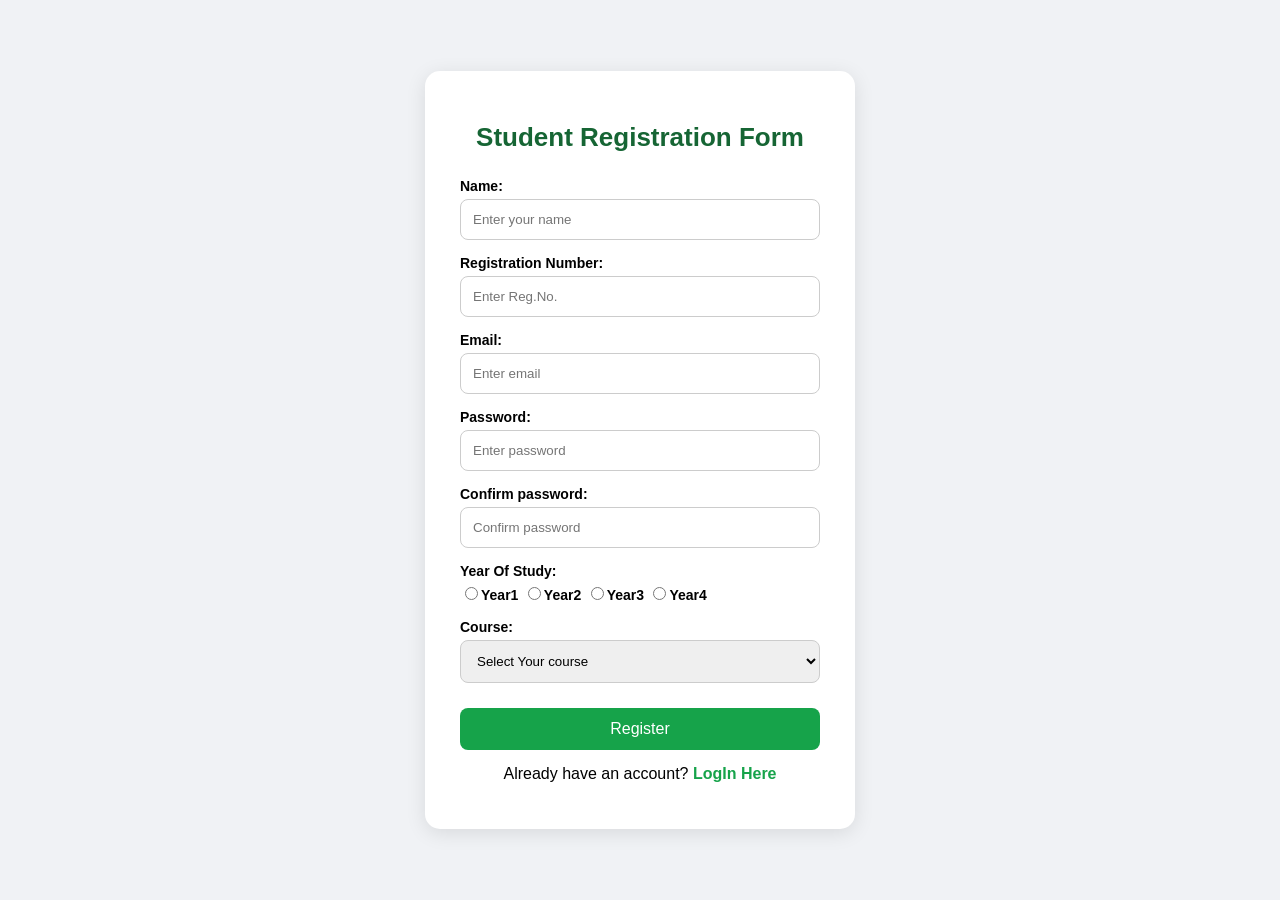
<file: index.html>
<!DOCTYPE html>
<html lang="en">
<head>
    <meta charset="UTF-8">
    <meta name="viewport" content="width=device-width, initial-scale=1.0">
    <title>Sign Up</title>
    <link rel="stylesheet" href="style.css">
    </head>
<body>
    <div class="main-container">
        <div class="form-container">
            <h2>Student Registration Form</h2>
            <form id="regForm">
                <div class="form-group">
                    <label for="name">Name:</label>
                    <input type="text" id="name" name="name" required placeholder="Enter your name">
                </div>
                <div class="form-group">
                    <label for="registration_number">Registration Number:</label>
                    <input type="text" id="registration_number" name="registration_number" required placeholder="Enter Reg.No.">
                </div>
                <div class="form-group">
                    <label for="email"> Email:</label>
                    <input type="email" id="email" name="email" required placeholder="Enter email">
                </div>
                <div class="form-group">
                    <label for="password">Password:</label>
                    <input type="password" id="password" name="password" required placeholder="Enter password">
                </div>
                <div class="form-group">
                    <label for="confirm-password">Confirm password:</label>
                    <input type="password" id="confirm-password" name="confirm-password" required placeholder="Confirm password">
                </div>
                <div class="form-group">
                    <label>Year Of Study:</label>
                    <div class="radio-group">
                        <label><input type="radio" name="year" value="Year1" required>Year1</label>
                        <label><input type="radio" name="year" value="Year2">Year2</label>
                        <label><input type="radio" name="year" value="Year3">Year3</label>
                        <label><input type="radio" name="year" value="Year4">Year4</label>
                    </div>
                </div>
                <div class="form-group">
                    <label for="course">Course:</label>
                    <select name="course" id="course" required>
                        <option value="" disabled selected>Select Your course</option>
                        <option value="Computer Science">Computer Science</option>
                        <option value="Applied Computer Science">Applied Computer Science</option>
                        <option value="Software Engineering">Software Engineering</option>
                        <option value="Information Technology">Information Technology</option>
                        <option value="Computer Security">Computer Security</option>
                    </select>
                </div>
                <div class="form-group">
                    <button type="submit">Register</button>
                </div>
            </form>
            <p>
                Already have an account? 
                <a href="LogIn.html" >LogIn Here</a>
            </p>
        </div>
    </div>

    <script>
        document.getElementById('regForm').addEventListener('submit', function(e){
            e.preventDefault();

            let name = document.getElementById('name').value;
            let regNo = document.getElementById('registration_number').value;
            let email = document.getElementById('email').value;
            let password = document.getElementById('password').value;
            let confirmPassword = document.getElementById('confirm-password').value;
            let course = document.getElementById('course').value;
            let year = document.querySelector('input[name="year"]:checked');

            if(password !== confirmPassword) {
                alert("Error: Passwords do not match!");
                return;
            }

            if(!year){
                alert("Please select Year of Study");
                return;
            }

            let student = {
                name: name,
                regNo: regNo,
                email: email,
                course: course,
                year: year.value
            };

            localStorage.setItem('student', JSON.stringify(student));
            console.log("Registered Student:", student);

            window.location.href = "dashboard.html";
        });
    </script>
</body>
</html>
</file>
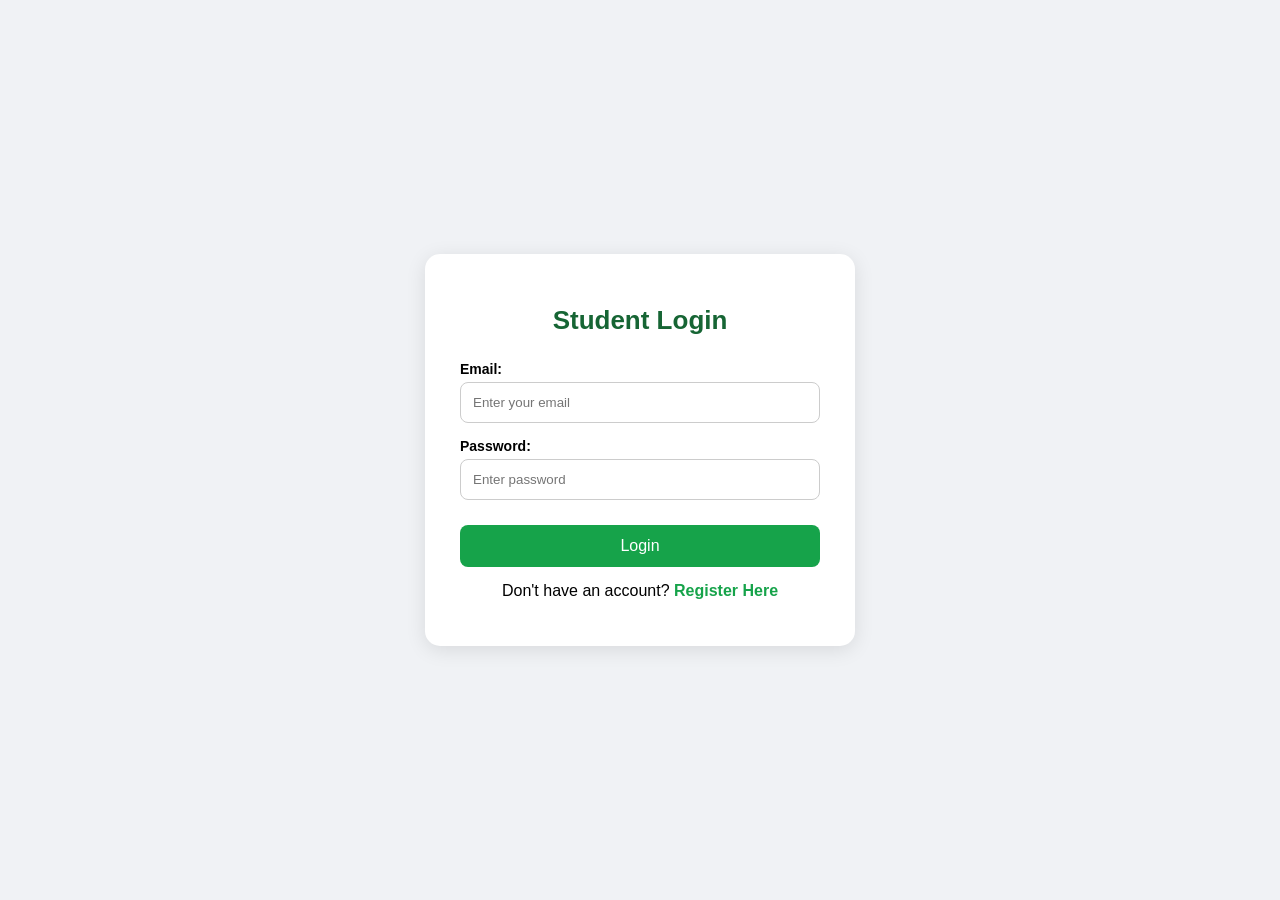
<file: Dashboard.html>
<!DOCTYPE html>
<html lang="en">
<head>
    <meta charset="UTF-8">
    <meta name="viewport" content="width=device-width, initial-scale=1.0">
    <title>Dashboard</title>
    <link rel="stylesheet" href="style.css">
    <style>
        body {
            background: #f0f2f5;
            display: block;
            padding: 0;
        }
        .top-nav {
            background: white;
            padding: 15px 30px;
            display: flex;
            justify-content: space-between;
            align-items: center;
            box-shadow: 0 2px 10px rgba(0,0,0,0.05);
        }
        .top-nav h3 { color: #166534; margin: 0; }
        .logout-btn-small {
            background: #fee2e2;
            color: #dc2626;
            border: none;
            padding: 8px 16px;
            border-radius: 20px;
            cursor: pointer;
            font-weight: bold;
        }
        .dashboard-wrapper {
            max-width: 800px;
            margin: 30px auto;
            padding: 20px;
            display: grid;
            gap: 20px;
        }
        .welcome-card {
            background: linear-gradient(135deg, #166534, #16a34a);
            color: white;
            padding: 30px;
            border-radius: 20px;
            display: flex;
            align-items: center;
            gap: 20px;
        }
        .avatar {
            width: 70px;
            height: 70px;
            background: white;
            color: #166534;
            border-radius: 50%;
            display: flex;
            justify-content: center;
            align-items: center;
            font-size: 28px;
            font-weight: bold;
        }
        .info-grid {
            display: grid;
            grid-template-columns: repeat(auto-fit, minmax(200px, 1fr));
            gap: 15px;
        }
        .info-card {
            background: white;
            padding: 20px;
            border-radius: 15px;
            box-shadow: 0 4px 15px rgba(0,0,0,0.05);
            border-left: 4px solid #16a34a;
        }
        .info-card .label {
            font-size: 12px;
            color: #888;
            text-transform: uppercase;
            letter-spacing: 1px;
        }
        .info-card .value {
            font-size: 16px;
            font-weight: bold;
            color: #111;
            margin-top: 5px;
            word-break: break-all;
        }
    </style>
</head>
<body>
    <div class="top-nav">
        <h3>Kisii University Portal</h3>
        <button class="logout-btn-small" onclick="logout()">Logout</button>
    </div>

    <div class="dashboard-wrapper">
        <div class="welcome-card">
            <div class="avatar" id="avatar">OM</div>
            <div>
                <h2 style="margin:0; color:white; text-align:left;">Welcome to Dashboard 🎉</h2>
                <p style="margin:5px 0 0 0; opacity:0.9;" id="helloText">Hello, Obwanda Martin!</p>
            </div>
        </div>

        <div class="info-grid" id="studentDetails">
            <!-- JS will fill here -->
        </div>
    </div>

    <script>
        let student = JSON.parse(localStorage.getItem('student'));

        if(student){
            document.getElementById('helloText').textContent = `Hello, ${student.name}!`;
            document.getElementById('avatar').textContent = student.name.split(' ').map(n=>n[0]).join('').substring(0,2).toUpperCase();
            
            document.getElementById('studentDetails').innerHTML = `
                <div class="info-card"><div class="label">Registration No</div><div class="value">${student.regNo}</div></div>
                <div class="info-card"><div class="label">Email Address</div><div class="value">${student.email}</div></div>
                <div class="info-card"><div class="label">Course</div><div class="value">${student.course}</div></div>
                <div class="info-card"><div class="label">Year of Study</div><div class="value">${student.year}</div></div>
            `;
        } else {
            window.location.href = "LogIn.html";
        }

        function logout(){
            localStorage.removeItem('student');
            window.location.href = "LogIn.html";
        }
    </script>
</body>
</html>
</file>
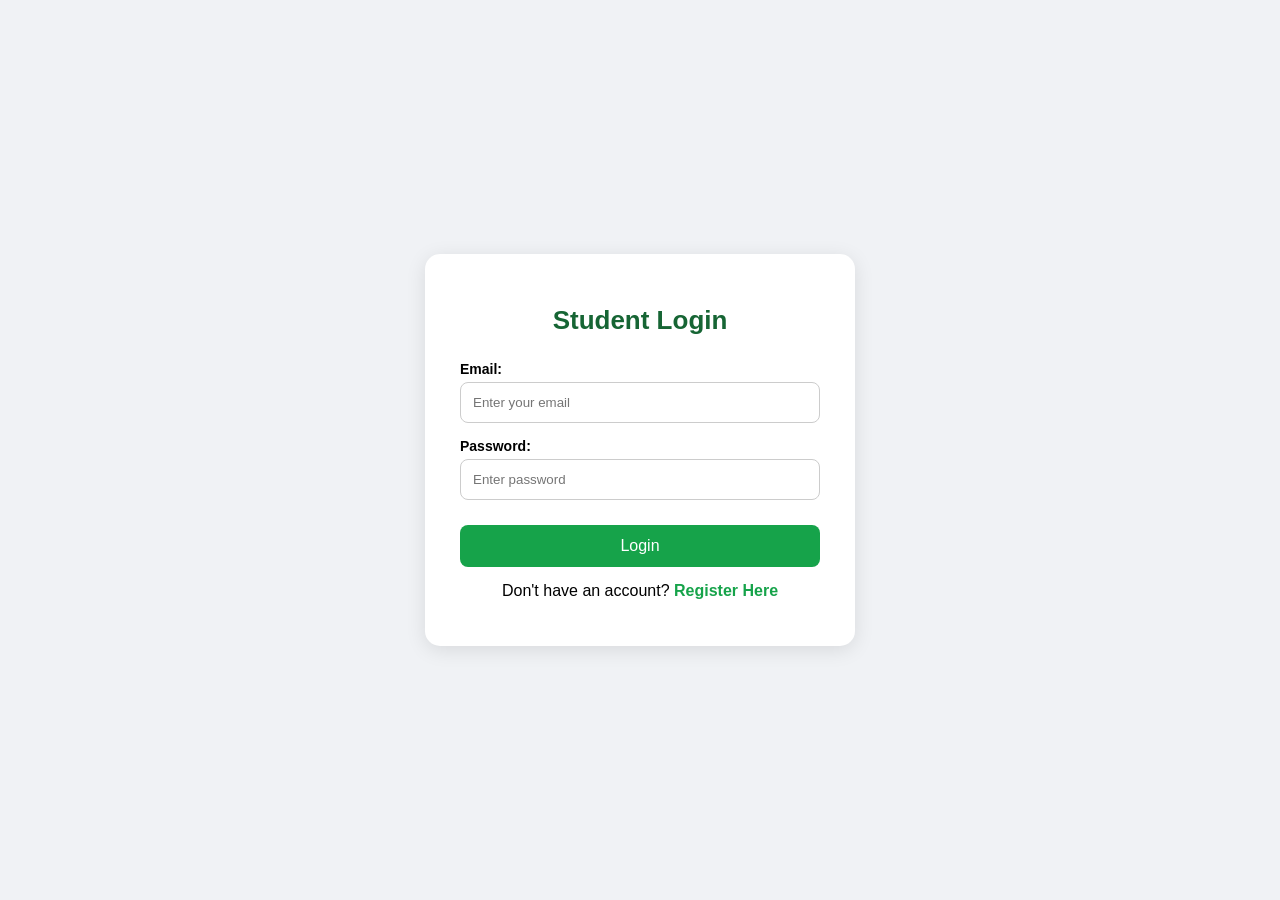
<file: LogIn.html>
<!DOCTYPE html>
<html lang="en">
<head>
    <meta charset="UTF-8">
    <meta name="viewport" content="width=device-width, initial-scale=1.0">
    <title>Log In</title>
    <link rel="stylesheet" href="style.css">
</head>
<body>
    <div class="main-container">
        <div class="form-container">
            <h2>Student Login</h2>
            <form id="loginForm">
                <div class="form-group">
                    <label for="email">Email:</label>
                    <input type="email" id="email" required placeholder="Enter your email">
                </div>
                <div class="form-group">
                    <label for="password">Password:</label>
                    <input type="password" id="password" required placeholder="Enter password">
                </div>
                <div class="form-group">
                    <button type="submit">Login</button>
                </div>
            </form>
            <p>Don't have an account? <a href="signup.html">Register Here</a></p>
        </div>
    </div>
    <script>
        document.getElementById('loginForm').addEventListener('submit', function(e){
            e.preventDefault();
            let student = JSON.parse(localStorage.getItem('student'));
            
            let email = document.getElementById('email').value;
            
            if(student && student.email === email){
                window.location.href = "dashboard.html";
            } else {
                alert("Student not found! Please register first.");
            }
        });
    </script>
</body>
</html>
</file>
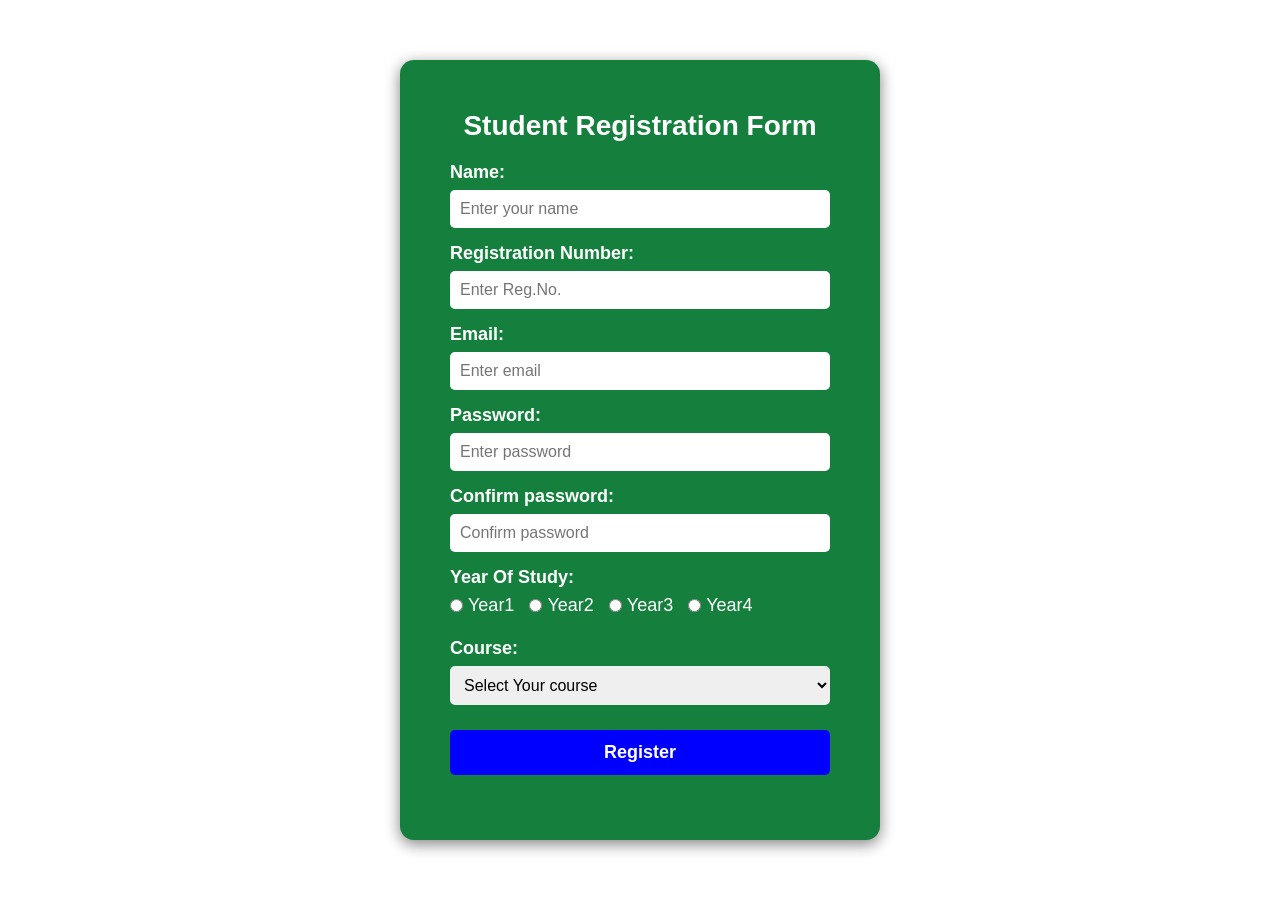
<file: Reg.html>
<!DOCTYPE html>
<html lang="en">
<head>
    <meta charset="UTF-8">
    <meta name="viewport" content="width=device-width, initial-scale=1.0">
    <title>Sign Up</title>
    <style>
        *{ 
            margin: 0; 
            padding: 0; 
            box-sizing: border-box; 
        }

        body{ 
            font-family: Arial, Helvetica, sans-serif; 
            background-color: white; 
            font-size: 18px; 
        }

        .main-container{ 
            display: flex; 
            padding: 30px; 
            justify-content: center; 
            width: 100%; 
            min-height: 100vh; 
            align-items: center; 
        }


        .form-container{ 
            width: 480px; 
            padding: 50px; 
            background-color: #15803d; 
            border-radius: 14px; 
            box-shadow: 0 4px 15px gray; 
        }


        h2{
             margin-bottom: 20px; 
            text-align: center; 
            color: white; 
            font-size: 28px; 
        }

        .form-group{ 
            margin-bottom: 15px; 
        }


        .form-group label{ 
            display: block; 
            color: white; 
            font-weight: 700; 
            margin-bottom: 7px; 
        }


        .form-group input, .form-group select{ 
            width: 100%; 
            padding: 10px; 
            border-radius: 5px; 
            border: none; 
            font-size: 16px; 
        }


        .radio-group{ 
            display: flex; 
            gap: 15px; 
            flex-wrap: wrap; 
        }


        .radio-group label{ 
            display: flex; 
            align-items: center; 
            gap: 5px; 
            font-weight: normal; 
        }


        button{ 
            width: 100%;
            padding: 12px;
            color: white;
            background-color: blue;
            border: none; 
            border-radius: 5px; 
            font-size: 18px; 
            font-weight: bold; 
            cursor: pointer; 
            margin-top: 10px; 
        }

        button:hover{ 
            background-color: #0000cc; 
        }
    </style>
</head>
<body>
    <div class="main-container">
        <div class="form-container">
            <h2>Student Registration Form</h2>
            <form id="regForm">
                <div class="form-group">
                    <label for="name">Name:</label>
                    <input type="text" id="name" name="name" required placeholder="Enter your name">
                </div>
                <div class="form-group">
                    <label for="registration_number">Registration Number:</label>
                    <input type="text" id="registration_number" name="registration_number" required placeholder="Enter Reg.No.">
                </div>
                <div class="form-group">
                    <label for="email"> Email:</label>
                    <input type="email" id="email" name="email" required placeholder="Enter email">
                </div>
                <div class="form-group">
                    <label for="password">Password:</label>
                    <input type="password" id="password" name="password" required placeholder="Enter password">
                </div>
                <div class="form-group">
                    <label for="confirm-password">Confirm password:</label>
                    <input type="password" id="confirm-password" name="confirm-password" required placeholder="Confirm password">
                </div>
                <div class="form-group">
                    <label>Year Of Study:</label>
                    <div class="radio-group">
                        <label><input type="radio" name="year" value="Year1" required>Year1</label>
                        <label><input type="radio" name="year" value="Year2">Year2</label>
                        <label><input type="radio" name="year" value="Year3">Year3</label>
                        <label><input type="radio" name="year" value="Year4">Year4</label>
                    </div>
                </div>
                <div class="form-group">
                    <label for="course">Course:</label>
                    <select name="course" id="course" required>
                        <option value="" disabled selected>Select Your course</option>
                        <option value="Computer Science">Computer Science</option>
                        <option value="Applied Computer Science">Applied Computer Science</option>
                        <option value="Software Engineering">Software Engineering</option>
                        <option value="Information Technology">Information Technology</option>
                        <option value="Computer Security">Computer Security</option>
                    </select>
                </div>
                <div class="form-group">
                    <button type="submit">Register</button>
                </div>
            </form>
        </div>
    </div>

    <script>
        document.getElementById('regForm').addEventListener('submit', function(e){
            e.preventDefault();

            let name = document.getElementById('name').value;
            let regNo = document.getElementById('registration_number').value;
            let email = document.getElementById('email').value;
            let password = document.getElementById('password').value;
            let confirmPassword = document.getElementById('confirm-password').value;
            let course = document.getElementById('course').value;
            let year = document.querySelector('input[name="year"]:checked');

            if(password !== confirmPassword) {
                alert("Error: Passwords do not match!");
                return;
            }

            if(!year){
                alert("Please select Year of Study");
                return;
            }

            let student = {
                name: name,
                regNo: regNo,
                email: email,
                course: course,
                year: year.value
            };

            localStorage.setItem('student', JSON.stringify(student));
            console.log("Registered Student:", student);

            window.location.href = "dashboard.html";
        });
    </script>
</body>
</html>
</file>
<file: style.css>
body {
    margin: 0;
    font-family: Arial, sans-serif;
    background: #f0f2f5;
    display: flex;
    justify-content: center;
    align-items: center;
    min-height: 100vh;
}
.main-container {
    width: 100%;
    display: flex;
    justify-content: center;
    padding: 20px;
}
.form-container, .dashboard-container {
    background: white;
    padding: 30px 35px;
    border-radius: 15px;
    box-shadow: 0 4px 20px rgba(0,0,0,0.1);
    width: 360px;
}
.form-container h2, .dashboard-container h2 {
    text-align: center;
    color: #166534;
    margin-bottom: 25px;
    font-size: 26px;
}
.form-group {
    margin-bottom: 15px;
    display: flex;
    flex-direction: column;
}
.form-group label {
    font-weight: bold;
    margin-bottom: 5px;
    font-size: 14px;
}
.form-group input, .form-group select {
    padding: 12px;
    border: 1px solid #ccc;
    border-radius: 8px;
    outline: none;
}
.form-group input:focus, .form-group select:focus {
    border-color: #16a34a;
}
button[type="submit"], .logout-btn {
    width: 100%;
    background: #16a34a;
    color: white;
    border: none;
    padding: 12px;
    border-radius: 8px;
    font-size: 16px;
    cursor: pointer;
    margin-top: 10px;
}
button[type="submit"]:hover, .logout-btn:hover {
    background: #15803d;
}
.form-container p {
    text-align: center;
    margin-top: 15px;
}
.form-container a {
    color: #16a34a;
    text-decoration: none;
    font-weight: bold;
}
.detail {
    background: #f0fdf4;
    padding: 12px;
    border-radius: 8px;
    margin-bottom: 10px;
    border-left: 4px solid #16a34a;
}
.detail strong { 
    color: #166534; 
}
</file>
